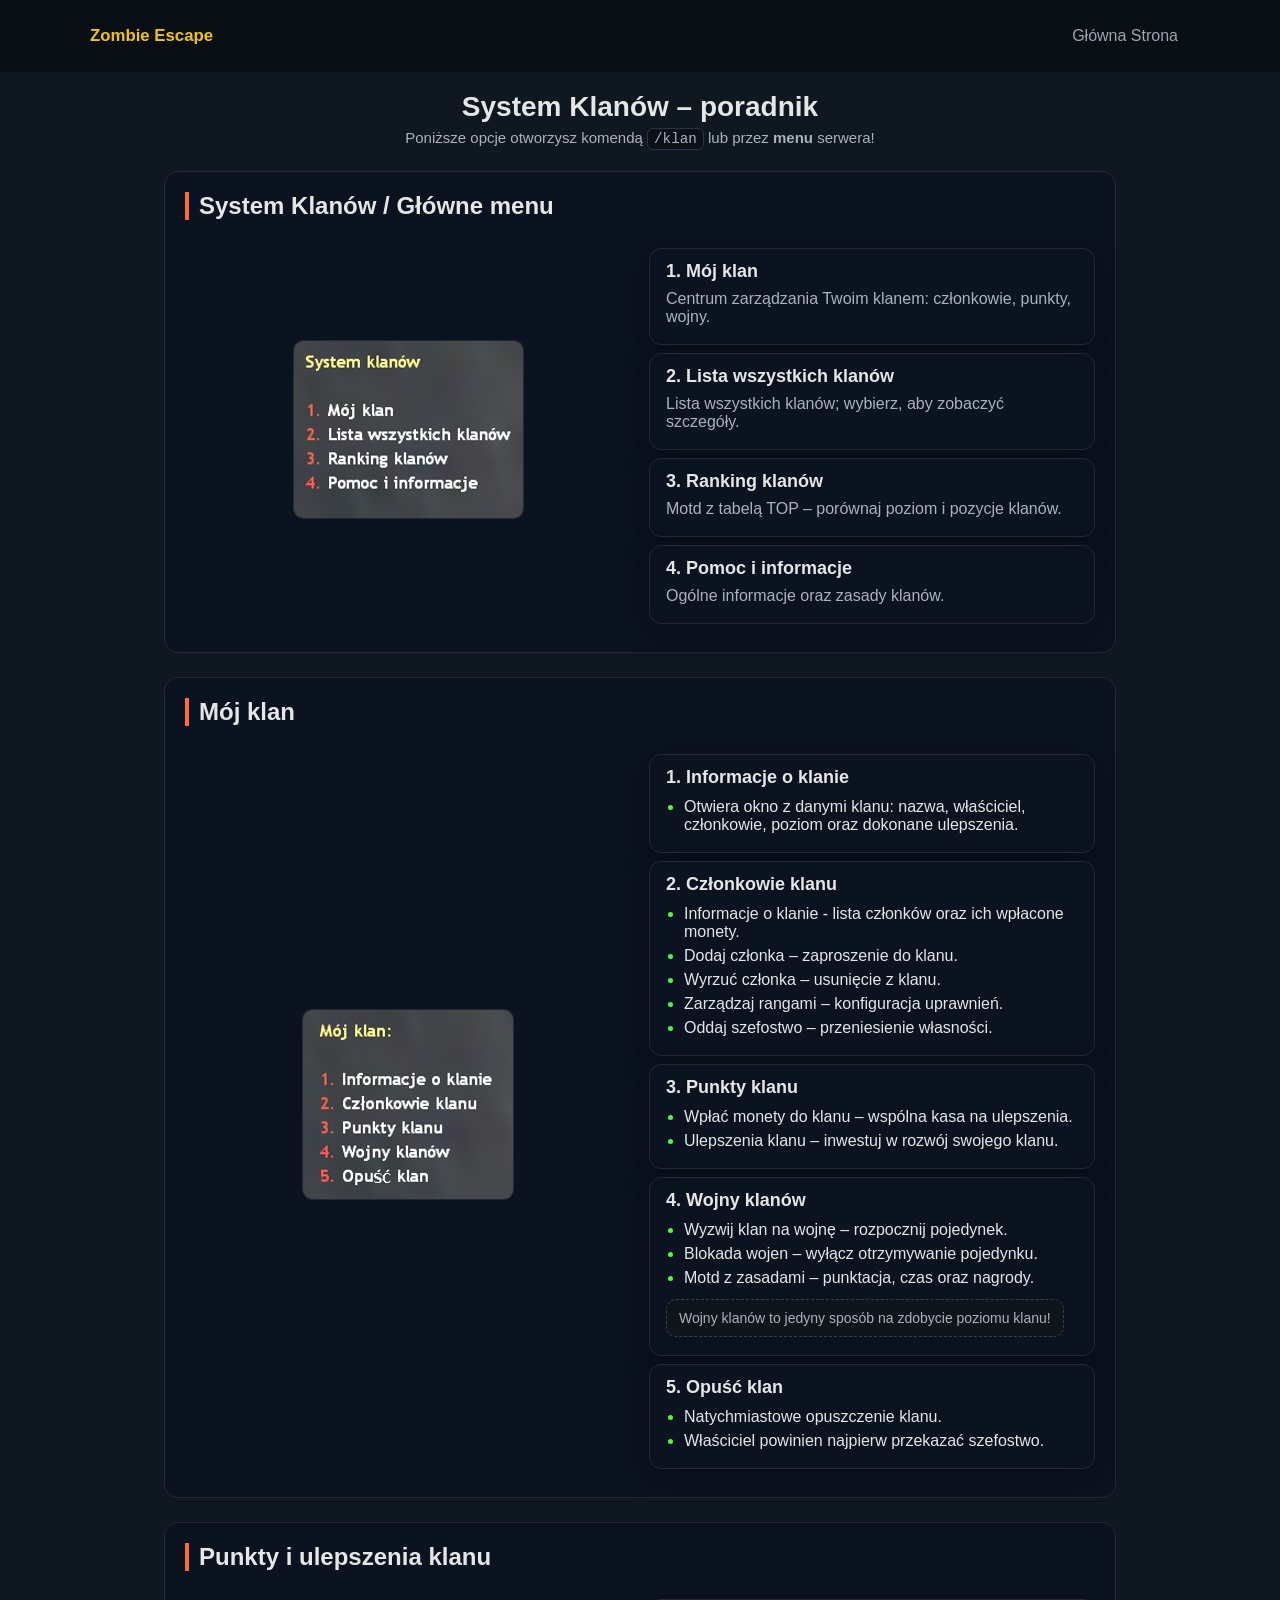
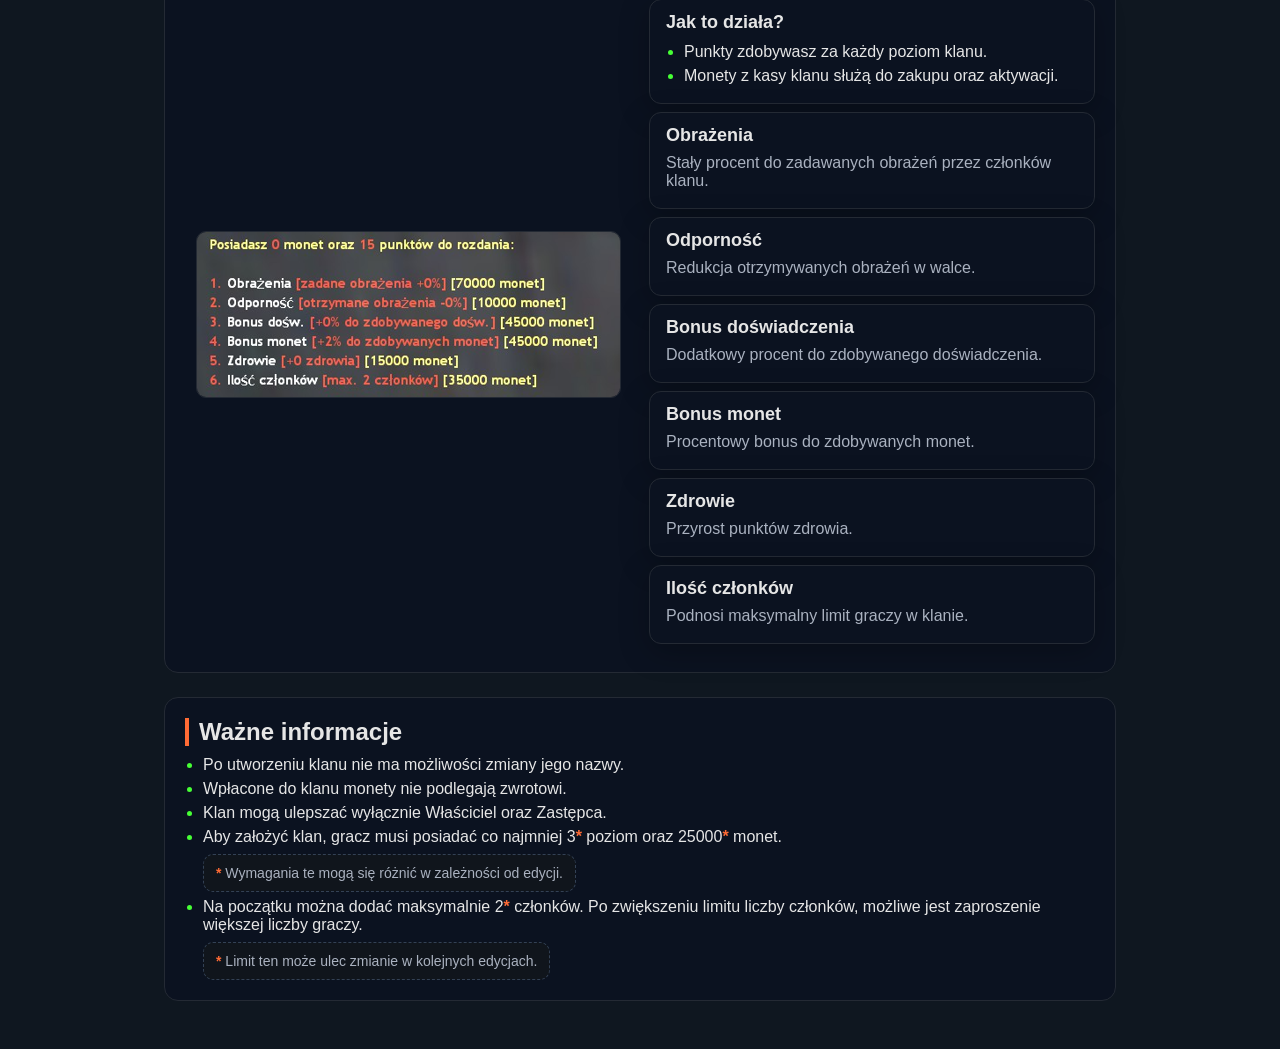
<file: clans/index.html>
<!doctype html>
<html lang="pl">

<head>
    <meta charset="utf-8" />
    <meta name="viewport" content="width=device-width, initial-scale=1" />
    <title>Poradnik: System Klanów</title>
    <link rel="stylesheet" href="clans-style.css" />
    <link rel="stylesheet" href="../nav-style.css" />
    <link rel="icon" type="image/x-icon"
        href="https://cdn.discordapp.com/icons/632912320397312049/8b36a874a4a08cfc51d07a4b5700fbc7.png">
</head>

<body>
    <header class="site-header">
        <nav class="nav">
            <p class="brand">Zombie Escape</p>
            <a class="nav-link" href="/">Główna Strona</a>
        </nav>
    </header>

    <div class="page-header">
        <div class="header-top">
            <h1>System Klanów – poradnik</h1>
            <div id="google_translate_element"></div>
        </div>
        <p>Poniższe opcje otworzysz komendą <span class="kbd notranslate">/klan</span> lub przez <b>menu</b> serwera!
        </p>
    </div>

    <main>
        <!-- Główne menu -->
        <section class="section" id="glowne-menu">
            <h2>System Klanów / Główne menu</h2>
            <div class="row">
                <div>
                    <img src="images/systemKlanow.png" alt="System klanów - menu główne" />
                </div>
                <div>
                    <div class="grid">
                        <div class="card">
                            <h3>1. Mój klan</h3>
                            <p>Centrum zarządzania Twoim klanem: członkowie, punkty, wojny.</p>
                        </div>
                        <div class="card">
                            <h3>2. Lista wszystkich klanów</h3>
                            <p>Lista wszystkich klanów; wybierz, aby zobaczyć szczegóły.</p>
                        </div>
                        <div class="card">
                            <h3>3. Ranking klanów</h3>
                            <p>Motd z tabelą TOP – porównaj poziom i pozycje klanów.</p>
                        </div>
                        <div class="card">
                            <h3>4. Pomoc i informacje</h3>
                            <p>Ogólne informacje oraz zasady klanów.</p>
                        </div>
                    </div>
                </div>
            </div>
        </section>

        <!-- Mój klan -->
        <section class="section" id="moj-klan">
            <h2>Mój klan</h2>
            <div class="row">
                <div>
                    <img src="images/mojKlan.png" alt="Mój klan - podmenu" />
                </div>
                <div class="grid">
                    <div class="card">
                        <h3>1. Informacje o klanie</h3>
                        <ul>
                            <li>Otwiera okno z danymi klanu: nazwa, właściciel,
                                członkowie, poziom oraz dokonane ulepszenia.</li>
                        </ul>
                    </div>
                    <div class="card">
                        <h3>2. Członkowie klanu</h3>
                        <ul>
                            <li>Informacje o klanie - lista członków oraz ich wpłacone monety.</li>
                            <li>Dodaj członka – zaproszenie do klanu.</li>
                            <li>Wyrzuć członka – usunięcie z klanu.</li>
                            <li>Zarządzaj rangami – konfiguracja uprawnień.</li>
                            <li>Oddaj szefostwo – przeniesienie własności.</li>
                        </ul>
                    </div>
                    <div class="card">
                        <h3>3. Punkty klanu</h3>
                        <ul>
                            <li>Wpłać monety do klanu – wspólna kasa na ulepszenia.</li>
                            <li>Ulepszenia klanu – inwestuj w rozwój swojego klanu.</li>
                        </ul>
                    </div>
                    <div class="card">
                        <h3>4. Wojny klanów</h3>
                        <ul>
                            <li>Wyzwij klan na wojnę – rozpocznij pojedynek.</li>
                            <li>Blokada wojen – wyłącz otrzymywanie pojedynku.</li>
                            <li>Motd z zasadami – punktacja, czas oraz nagrody.</li>
                        </ul>
                        <p class="hint">Wojny klanów to jedyny sposób na zdobycie poziomu klanu!</p>

                    </div>
                    <div class="card">
                        <h3>5. Opuść klan</h3>
                        <ul>
                            <li>Natychmiastowe opuszczenie klanu.</li>
                            <li>Właściciel powinien najpierw przekazać szefostwo.</li>
                        </ul>
                    </div>
                </div>
            </div>
        </section>

        <!-- Ulepszenia / Punkty -->
        <section class="section" id="ulepszenia">
            <h2>Punkty i ulepszenia klanu</h2>
            <div class="row">
                <div>
                    <img src="images/Ulepszenia.png" alt="Punkty i ulepszenia klanu - ekran" />
                </div>
                <div>
                    <div class="grid">
                        <div class="card">
                            <h3>Jak to działa?</h3>
                            <ul>
                                <li>Punkty zdobywasz za każdy poziom klanu.</li>
                                <li>Monety z kasy klanu służą do zakupu oraz aktywacji.</li>
                            </ul>
                        </div>
                        <div class="card">
                            <h3>Obrażenia</h3>
                            <p>Stały procent do zadawanych obrażeń przez członków klanu.</p>
                        </div>
                        <div class="card">
                            <h3>Odporność</h3>
                            <p>Redukcja otrzymywanych obrażeń w walce.</p>
                        </div>
                        <div class="card">
                            <h3>Bonus doświadczenia</h3>
                            <p>Dodatkowy procent do zdobywanego doświadczenia.</p>
                        </div>
                        <div class="card">
                            <h3>Bonus monet</h3>
                            <p>Procentowy bonus do zdobywanych monet.</p>
                        </div>
                        <div class="card">
                            <h3>Zdrowie</h3>
                            <p>Przyrost punktów zdrowia.</p>
                        </div>
                        <div class="card">
                            <h3>Ilość członków</h3>
                            <p>Podnosi maksymalny limit graczy w klanie.</p>
                        </div>
                    </div>
                </div>
            </div>
        </section>

        <!-- Informacje -->
        <section class="section" id="informacje">
            <h2>Ważne informacje</h2>
            <div class="full">
                <div>
                    <ul class="info-list">
                        <li>Po utworzeniu klanu nie ma możliwości zmiany jego nazwy.</li>
                        <li>Wpłacone do klanu monety nie podlegają zwrotowi.</li>
                        <li>Klan mogą ulepszać wyłącznie Właściciel oraz Zastępca.</li>
                        <li>Aby założyć klan, gracz musi posiadać co najmniej 3<span class="info">*</span> poziom oraz
                            25000<span class="info">*</span> monet.</li>
                        <p class="hint"><span class="info">*</span> Wymagania te mogą się różnić w zależności od edycji.
                        </p>

                        <li>Na początku można dodać maksymalnie 2<span class="info">*</span> członków. Po zwiększeniu
                            limitu liczby członków,
                            możliwe jest zaproszenie większej liczby graczy.</li>
                        <p class="hint"><span class="info">*</span> Limit ten może ulec zmianie w kolejnych edycjach.
                        </p>
                    </ul>
                </div>
            </div>
        </section>
    </main>
    <script src="translations.js"></script>
    <script type="text/javascript"
        src="https://translate.google.com/translate_a/element.js?cb=googleTranslateElementInit">
        </script>
</body>

</html>
</file>
<file: clans/clans-style.css>
:root {
    --bg: #0f1720;
    --fg: #e6e6e6;
    --muted: #aab2c0;
    --accent: #ff6b35;
    --accent-2: #35c9ff;
    --accent-3: #46ff35;
    --card: #0b1220;
    --border: #242a34;
    --max-width: 1000px;
}

html,
body {
    background: var(--bg);
    color: var(--fg);
    font-family: Inter, Segoe UI, Roboto, Arial, sans-serif;
}

* {
    box-sizing: border-box;
    margin: 0;
    padding: 0;
}

.page-header {
    max-width: var(--max-width);
    margin: 20px auto;
    text-align: center;
}

.page-header .header-top {
    display: flex;
    flex-direction: column;
    align-items: center;
    gap: 8px;
}

.page-header .header-top h1 {
    margin: 0;
    font-size: 28px;
    line-height: 1.05;
}

.page-header p {
    margin-top: 8px;
    color: var(--muted);
    font-size: 15px;
}


main {
    max-width: var(--max-width);
    margin: 0 auto;
    padding: 0 24px;
    padding-bottom: 24px;
}

.grid {
    display: grid;
    grid-template-columns: repeat(auto-fit, minmax(260px, 1fr));
    gap: 8px;
    margin: 18px 0 8px;
}

.card {
    background: var(--card);
    border: 1px solid var(--border);
    border-radius: 12px;
    padding: 12px 16px;
    box-shadow: 0 8px 30px rgba(0, 0, 0, 0.25);
}

.card h3 {
    margin: 0 0 8px;
    font-size: 18px;
}

.card p {
    margin: 6px 0;
    color: var(--muted);
}

ul {
    margin: 10px 0 0;
    padding-left: 18px;
}

li {
    margin: 6px 0;
}

li::marker {
    color: var(--accent-3);
}

.section {
    background: var(--card);
    border: 1px solid var(--border);
    border-radius: 14px;
    padding: 20px;
    margin: 24px 0;
}

.section h2 {
    margin: 0 0 10px;
    font-size: 24px;
    border-left: 4px solid var(--accent);
    padding-left: 10px;
}

.row {
    display: grid;
    grid-template-columns: 1fr 1fr;
    gap: 18px;
    align-items: center;
    justify-items: center;
}

.row img {
    width: 100%;
    height: auto;
    border-radius: 10px;
    border: 1px solid var(--border);
}

.kbd {
    background: #0c1118;
    border: 1px solid #2b3442;
    border-radius: 6px;
    padding: 2px 6px;
    font-family: ui-monospace, SFMono-Regular, Menlo, Monaco, Consolas, "Liberation Mono", "Courier New", monospace;
    font-size: 0.95em;
}

.hint {
    display: inline-block;
    background: #10151c;
    border: 1px dashed #334155;
    color: var(--muted);
    padding: 10px 12px;
    border-radius: 10px;
    font-size: 14px;
    margin-top: 2px;
}

.info {
    color: var(--accent);
    font-weight: bold;
}

@media (max-width: 840px) {
    .row {
        grid-template-columns: 1fr;
    }
}

#google_translate_element {
    position: fixed;
    bottom: 12px;
    right: 12px;
}


@media (max-width:720px) {
    .page-header {
        padding: 14px 12px
    }

    .page-header .header-top h1 {
        font-size: 22px
    }

    .page-header p {
        font-size: 14px
    }
}
</file>
<file: nav-style.css>
/* Navbar styles moved here from styles.css */

.site-header {
    padding: 20px;
    background-color: #090e13;
    line-height: 1;
}

.nav {
    display: flex;
    align-items: center;
    justify-content: space-between;
    max-width: 1100px;
    margin: 0 auto;
}

.brand {
    font-weight: 700;
    color: #f1c40f;
    text-decoration: none;
    font-size: 1.05rem;
}

.nav-link {
    color: #9aa6b2;
    text-decoration: none;
    padding: 8px 12px;
    border-radius: 8px;
    transition: background .18s, color .18s;
}

.nav-link:hover {
    background: rgba(255, 255, 255, 0.03);
    color: #f1c40f;
}
</file>
